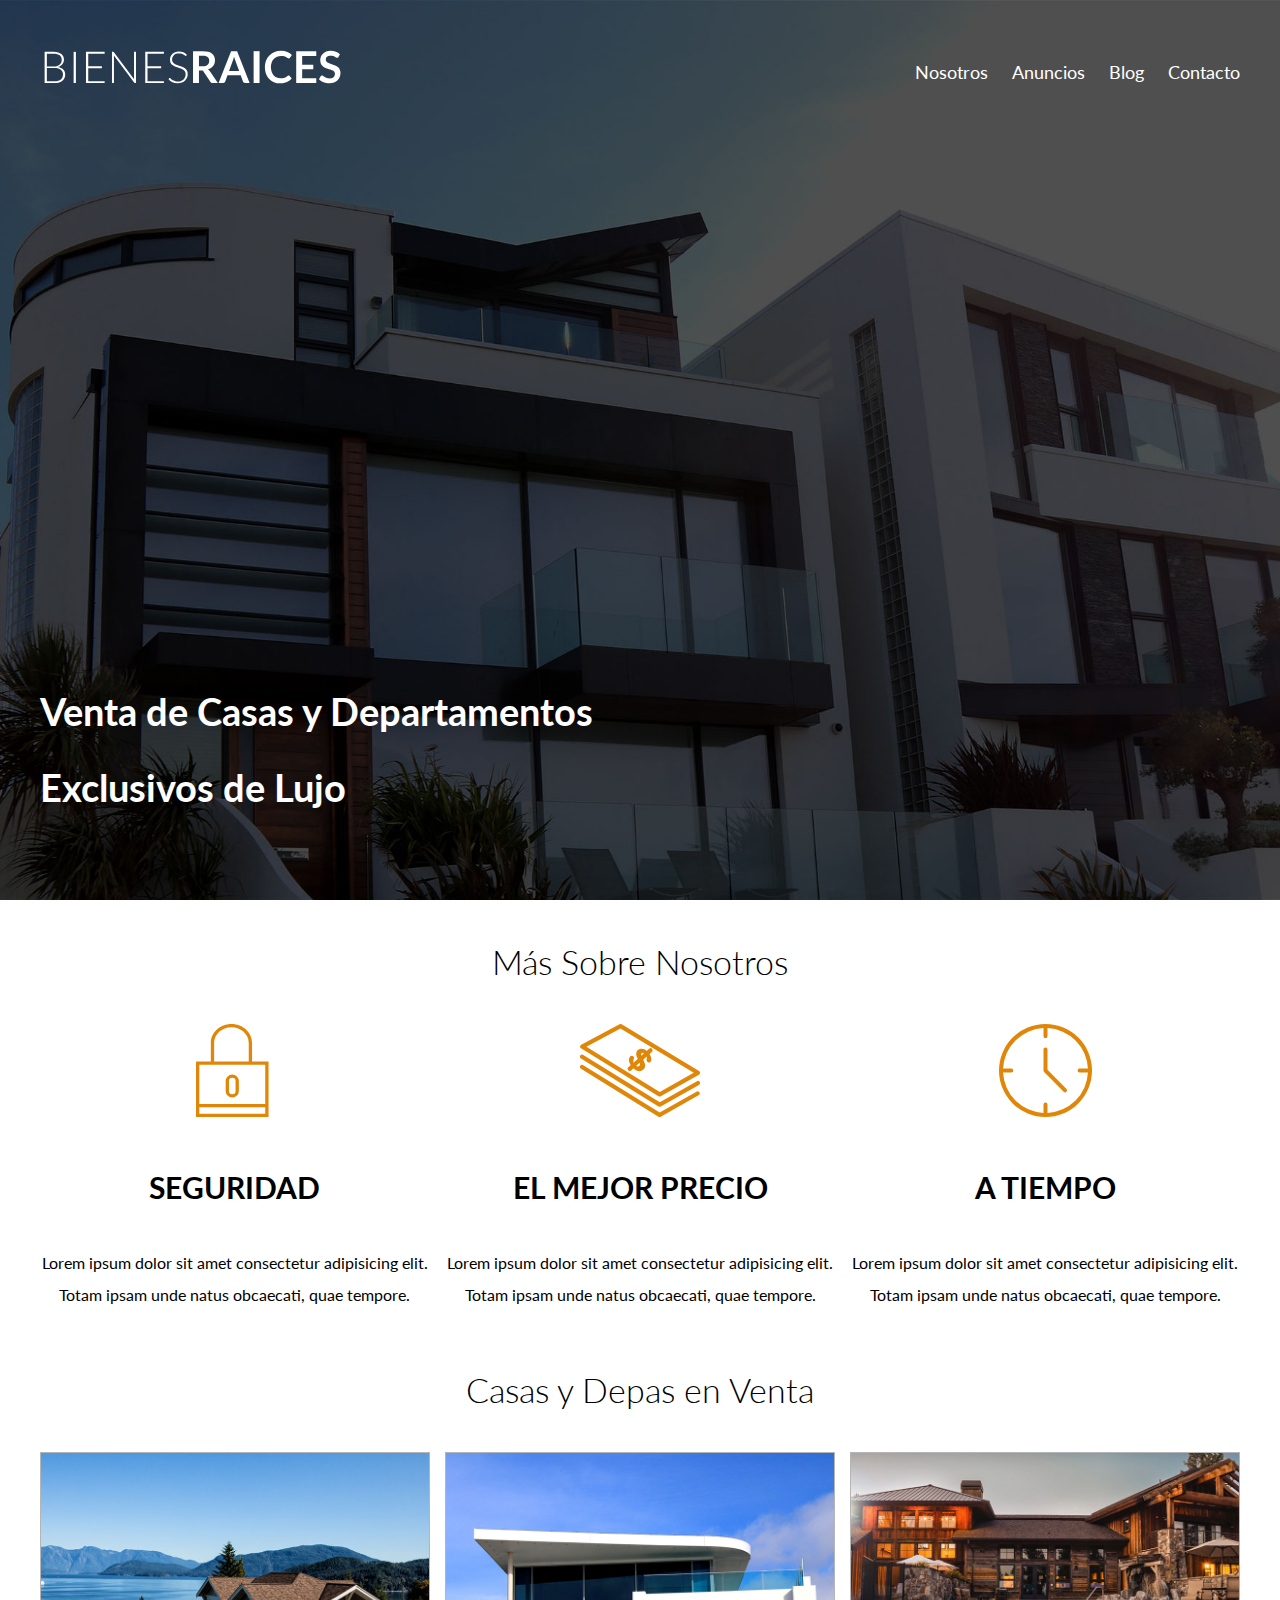
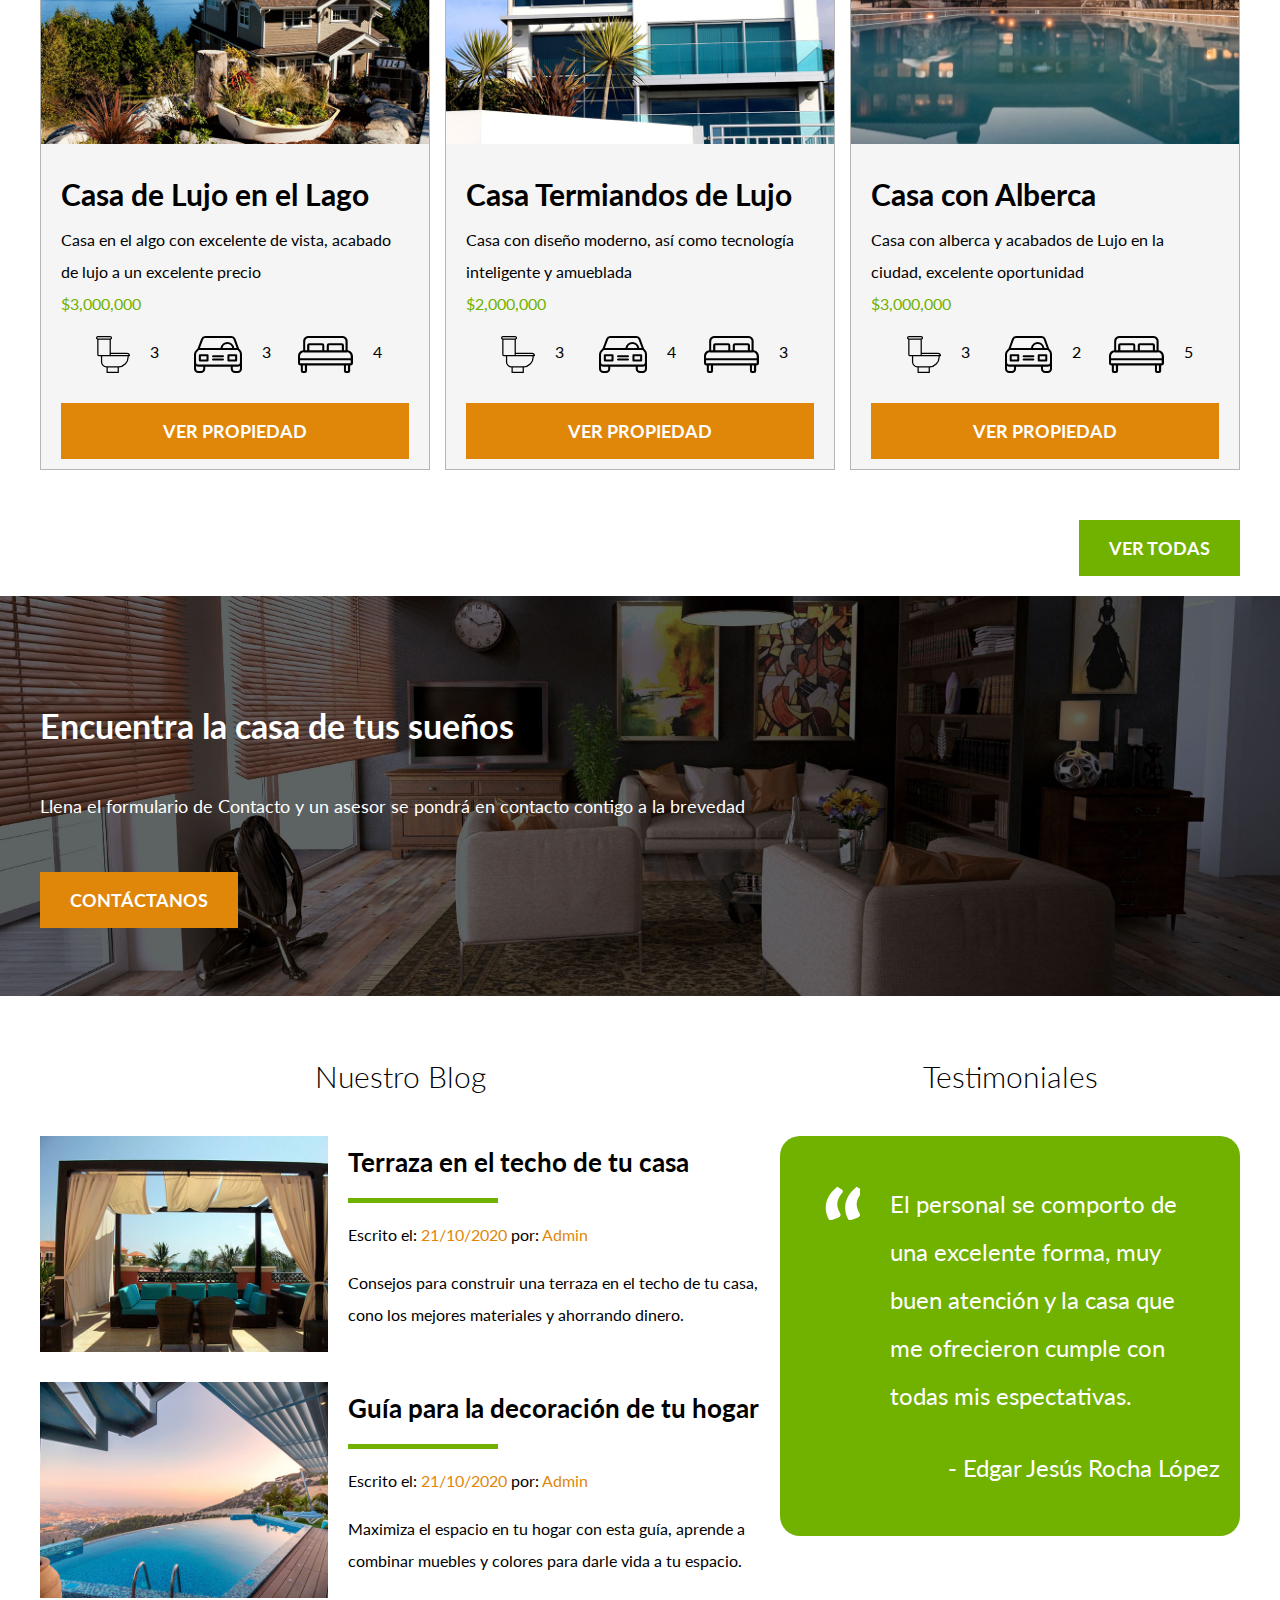
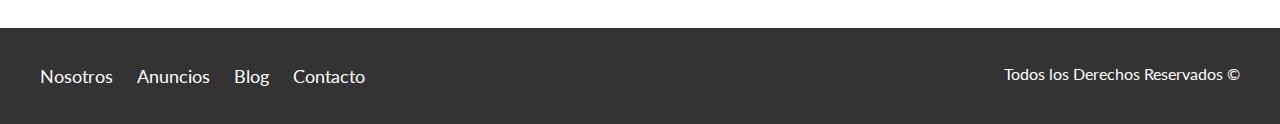
<file: index.html>
<!DOCTYPE html>
<html lang="es">
    <head>
        <meta charset="UTF-8">
        <meta name="viewport" content="width=device-width, user-scalable=no, Initial-scale=1.0, maximum-scale=1.0, minimum-scale=1.0">
        <meta http-equiv="X-UA-Compatible" content="ie-edge">
        <title>Bienes Raices</title> 
        <link href="https://fonts.googleapis.com/css2?family=Lato:wght@300;400;700;900&display=swap" rel="stylesheet">
        <link rel="stylesheet" href="css/normalize.css">
        <link rel="stylesheet" href="css/misestilos.css">
    </head>
    <body>
        <header class="site-header inicio"> <!-- Etiqueta <HEADER> que me sirv para identificar le encabezado -->
            <div class="contenedor contenido-header">
                <div class="barra">
                    <a href="index.html">
                        <img src="img/logo.svg" alt="Logo de Bienes Raices">
                    </a>
            
                    <nav class="navegacion"> <!-- El elemento HTML <nav> representa una sección de una página cuyo propósito es proporcionar enlaces de navegación, 
                        ya sea dentro del documento actual o a otros documentos. -->
                        <a href="nosotros.html">Nosotros</a>
                        <a href="anuncios.html">Anuncios</a>
                        <a href="blog.html">Blog</a>
                        <a href="contacto.html">Contacto</a>
                    </nav>
                </div>

                <h1>Venta de Casas y Departamentos Exclusivos de Lujo</h1>
            </div>
        </header> <!-- Cierre de la etiqueta <HEADER> -->

        <section class="contenedor seccion"> <!-- El elemento de HTML section ( <section> ) representa una sección genérica de 
            un documento. Sirve para determinar qué contenido corresponde a qué parte de un esquema. 
            Piensa en el esquema como en el índice de contenido de un libro; un tema común y subsecciones relacionadas. -->
            <h2 class="fw-300 centrar-texto">Más Sobre Nosotros</h2>

            <div class="iconos-nosotros">
                <div class="icono"> <!-- Sirve para crear secciones o agrupar contenidos. Sus etiquetas son: <div> y </div> (ambas obligatorias). 
                Está definido como: Elemento en bloque. -->
                    <img src="img/icono1.svg" alt="Icono de Seguridad">
                    <h3>Seguridad</h3>
                    <p>Lorem ipsum dolor sit amet consectetur adipisicing elit. Totam ipsam unde natus obcaecati, quae tempore.</p>
                </div>

                <div class="icono"> 
                    <img src="img/icono2.svg" alt="Icono de el Mejor Precio">
                    <h3>El Mejor Precio</h3>
                    <p>Lorem ipsum dolor sit amet consectetur adipisicing elit. Totam ipsam unde natus obcaecati, quae tempore.</p>
                </div>

                <div class="icono"> 
                    <img src="img/icono3.svg" alt="Icono de a Tiempo">
                    <h3>A tiempo</h3>
                    <p>Lorem ipsum dolor sit amet consectetur adipisicing elit. Totam ipsam unde natus obcaecati, quae tempore.</p>
                </div> 
            </div>   
        </section> <!-- Aquí se cierra la sección -->

        <main class="contenedor seccion"> <!-- El elemento HTML <main> representa el contenido principal del <body> de un documento o 
            aplicación. El área principal del contenido consiste en el contenido que está directamente 
            relacionado, o se expande sobre el tema central de un documento o la funcionalidad central 
            de una aplicación. -->
            <h2 class="fw-300 centrar-texto">Casas y Depas en Venta</h2>
            <div class="contenedor-anuncios">
                <div class="anuncio">
                    <img src="img/anuncio1.jpg" alt="Anuncio Uno">
                    <div class="contenido-anuncio">
                        <h3>Casa de Lujo en el Lago</h3>
                        <p>Casa en el algo con excelente de vista, acabado de lujo a un excelente precio</p>
                        <p class="precio">$3,000,000</p>
                        <ul class="iconos-caracteristicas">
                            <li>
                                <img src="img/icono_wc.svg" alt="Icono de WC">
                                <p>3</p>
                            </li>
                            <li>
                                <img src="img/icono_estacionamiento.svg" alt="Icono Estacionamiento">
                                <p>3</p>
                            </li>
                            <li>
                                <img src="img/icono_dormitorio.svg" alt="Icono Habitaciones">
                                <p>4</p>
                            </li>
                        </ul>
                        <a href="anuncio.html" class="boton boton-amarillo d-block">Ver Propiedad</a>
                    </div>
                </div>

                <div class="anuncio">
                    <img src="img/anuncio2.jpg" alt="Anuncio Dos">
                    <div class="contenido-anuncio">
                        <h3>Casa Termiandos de Lujo</h3>
                        <p>Casa con diseño moderno, así como tecnología inteligente y amueblada</p>
                        <p class="precio">$2,000,000</p>
                        <ul class="iconos-caracteristicas">
                            <li>
                                <img src="img/icono_wc.svg" alt="Icono de WC">
                                <p>3</p>
                            </li>
                            <li>
                                <img src="img/icono_estacionamiento.svg" alt="Icono Estacionamiento">
                                <p>4</p>
                            </li>
                            <li>
                                <img src="img/icono_dormitorio.svg" alt="Icono Habitaciones">
                                <p>3</p>
                            </li>
                        </ul>
                        <a href="anuncio.html" class="boton boton-amarillo d-block">Ver Propiedad</a>
                    </div>
                </div>

                <div class="anuncio">
                    <img src="img/anuncio3.jpg" alt="Anuncio Tres">
                    <div class="contenido-anuncio">
                        <h3>Casa con Alberca</h3>
                        <p>Casa con alberca y acabados de Lujo en la ciudad, excelente oportunidad</p>
                        <p class="precio">$3,000,000</p>
                        <ul class="iconos-caracteristicas">
                            <li>
                                <img src="img/icono_wc.svg" alt="Icono de WC">
                                <p>3</p>
                            </li>
                            <li>
                                <img src="img/icono_estacionamiento.svg" alt="Icono Estacionamiento">
                                <p>2</p>
                            </li>
                            <li>
                                <img src="img/icono_dormitorio.svg" alt="Icono Habitaciones">
                                <p>5</p>
                            </li>
                        </ul>
                        <a href="anuncio.html" class="boton boton-amarillo d-block">Ver Propiedad</a>
                    </div>
                </div>
            </div>
            <div class="ver-todas">
                <a href="anuncios.html" class="boton boton-verde">Ver Todas</a>
            </div>        
        </main> <!-- Aquí es donde se cierra el main -->

        <section class="imagen-contacto seccion">
            <div class="contenedor contenido-contacto">
                <h2>Encuentra la casa de tus sueños</h2>
                <p>Llena el formulario de Contacto y un asesor se pondrá en contacto contigo a la brevedad</p>
                
                <a href="contacto.html" class="boton boton-amarillo">Contáctanos</a>
            </div>
        </section>

        <div class="seccion-inferior contenedor">
            <section class="blog">
            
                <h3 class="centrar-texto fw-300">Nuestro Blog</h3>

                <article class="entrada-blog"> <!-- El Elemento article de HTML (<article>) representa una composición auto-contenida en 
                    un documento, página, una aplicación o en el sitio, que se destina a distribuir de forma 
                    independiente o reutilizable, por ejemplo, en la indicación. -->
                    <div class="imagen">
                        <img src="img/blog1.jpg" alt="Blog 1">
                    </div>

                    <div class="texto-entrada">
                        <a href="entrada.html">
                            <h4>Terraza en el techo de tu casa</h4>
                        </a>
                        <p>Escrito el: <span>21/10/2020</span> por: <span>Admin</span></p>
                        <p>Consejos para construir una terraza en el techo de tu casa, cono los mejores materiales y ahorrando dinero.</p>
                    </div>
                </article>

                <article class="entrada-blog">
                    <div class="imagen">
                        <img src="img/blog2.jpg" alt="Blog 2">
                    </div>
                    <div class="texto-entrada">
                        <a href="entrada.html">
                            <h4>Guía para la decoración de tu hogar</h4>
                        </a>
                        <p>Escrito el: <span>21/10/2020</span> por: <span>Admin</span></p>
                        <p>Maximiza el espacio en tu hogar con esta guía, aprende a combinar muebles y colores para darle vida a tu espacio.</p>
                    </div>
                </article>
            </section>
        

            <section class="testimoniales">
                <h3 class="centrar-texto fw-300">Testimoniales</h3>
                <div class="testimonial">
                    <blockquote>
                        El personal se comporto de una excelente forma, muy buen atención y la casa que me ofrecieron cumple con todas mis espectativas.
                    </blockquote>
                    <p>- Edgar Jesús Rocha López</p>
                </div>
            </section>
        </div>

        <footer class="site-footer section"> <!-- El Elemento HTML Footer (<footer>) representa un pie de página para el contenido 
            de sección más cercano o el elemento raíz de sección. -->
            <div class="contenedor contenedor-footer">
                <nav class="navegacion">
                    <a href="nosotros.html">Nosotros</a>
                    <a href="anuncios.html">Anuncios</a>
                    <a href="blog.html">Blog</a>
                    <a href="contacto.html">Contacto</a>
                </nav>
                <p class="copyright">Todos los Derechos Reservados &copy;</p>
            </div>
        </footer> <!-- Aquí es donde se cierra el footer -->
    </body>
</html>
</file>
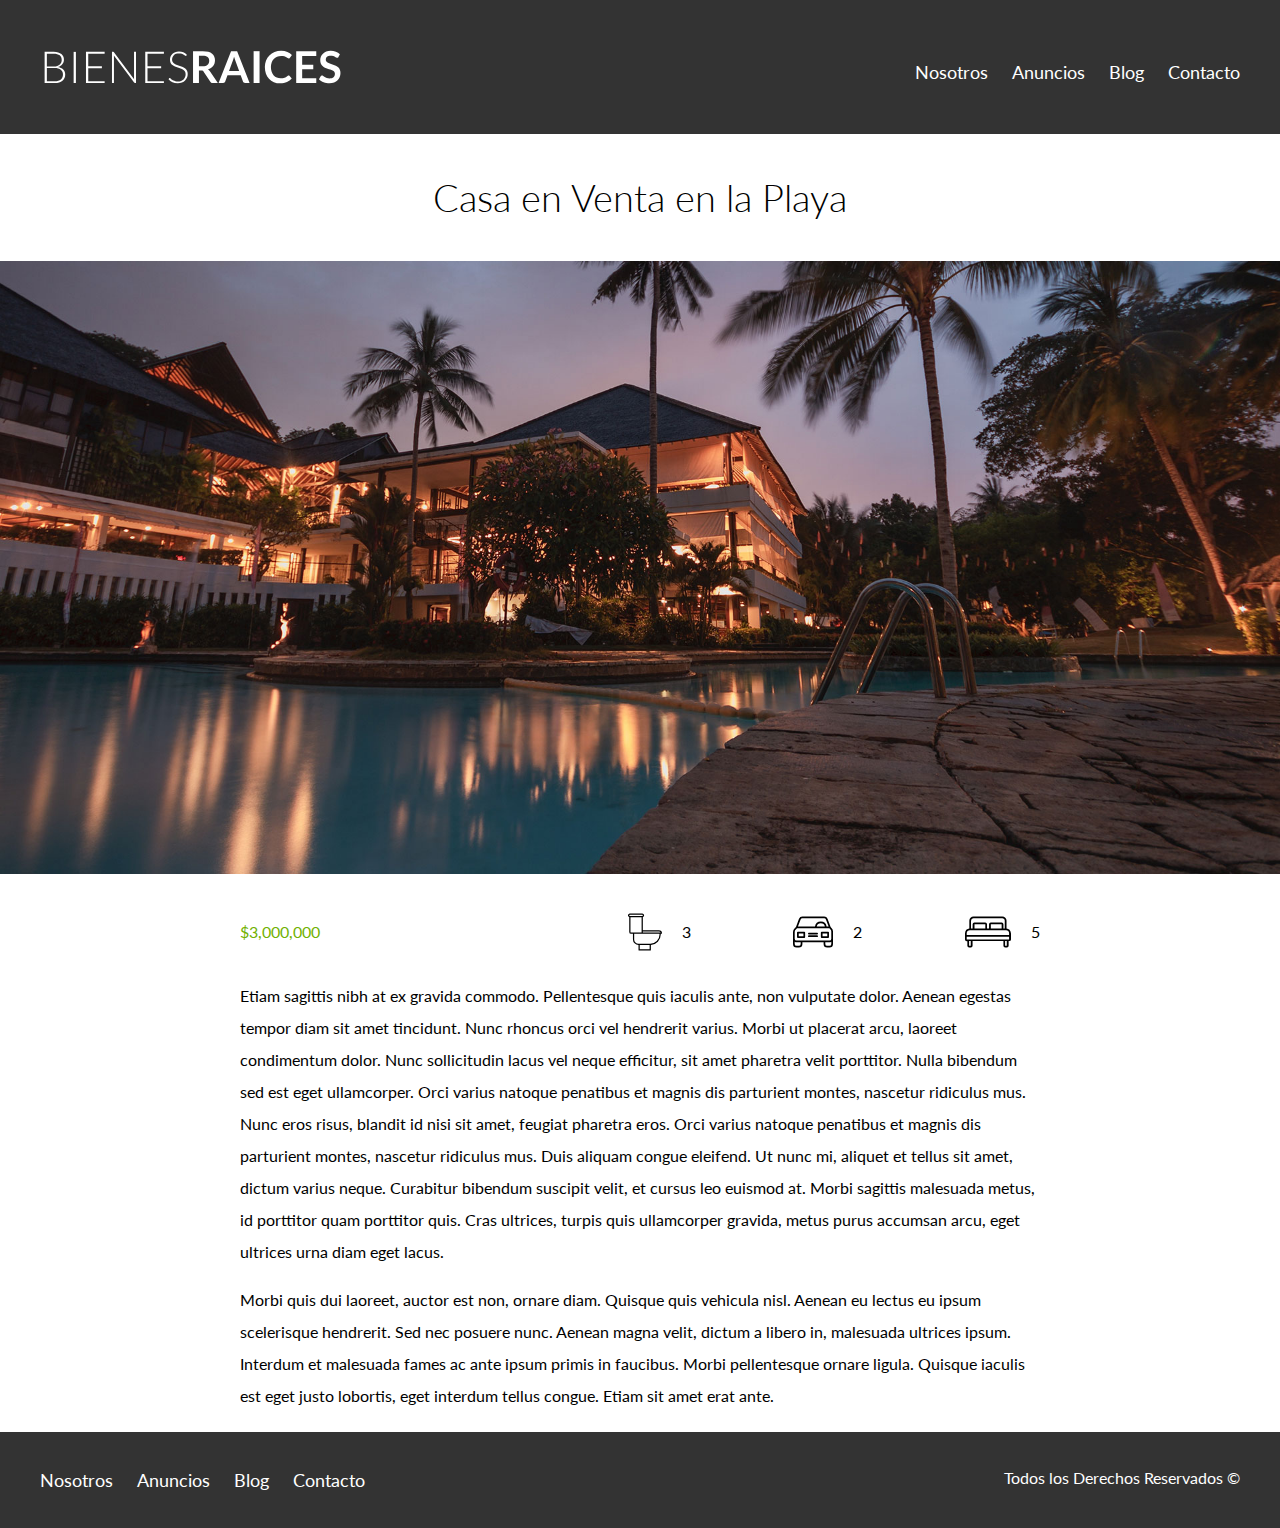
<file: anuncio.html>
<!DOCTYPE html>
<html lang="es">
    <head>
        <meta charset="UTF-8">
        <meta name="viewport" content="width=device-width, user-scalable=no, Initial-scale=1.0, maximum-scale=1.0, minimum-scale=1.0">
        <meta http-equiv="X-UA-Compatible" content="ie-edge">
        <title>Bienes Raices</title> 
        <link href="https://fonts.googleapis.com/css2?family=Lato:wght@300;400;700;900&display=swap" rel="stylesheet">
        <link rel="stylesheet" href="css/normalize.css">
        <link rel="stylesheet" href="css/misestilos.css">
    </head>
    <body>
        <header class="site-header"> <!-- Etiqueta <HEADER> que me sirv para identificar le encabezado -->
            <div class="contenedor contenido-header">
                <div class="barra">
                    <a href="index.html">
                        <img src="img/logo.svg" alt="Logo de Bienes Raices">
                    </a>
            
                    <nav class="navegacion"> <!-- El elemento HTML <nav> representa una sección de una página cuyo propósito es proporcionar enlaces de navegación, 
                        ya sea dentro del documento actual o a otros documentos. -->
                        <a href="nosotros.html">Nosotros</a>
                        <a href="anuncios.html">Anuncios</a>
                        <a href="blog.html">Blog</a>
                        <a href="contacto.html">Contacto</a>
                    </nav>
                </div>
            </div>
        </header>

        <main>
            <h1 class="fw-300 centrar-texto">Casa en Venta en la Playa</h1>
            <img src="img/destacada.jpg" alt="Imagen Alberca">
            <div class="centrar-contenido">
                <div>
                    <ul class="iconos-anuncio">
                        <p class="precio">$3,000,000</p>
                        <li></li>
                        <li></li>       
                        <li>
                            <img src="img/icono_wc.svg" alt="Icono de WC">
                            <p>3</p>
                        </li>
                        <li>
                            <img src="img/icono_estacionamiento.svg" alt="Icono Estacionamiento">
                            <p>2</p>
                        </li>
                        <li>
                            <img src="img/icono_dormitorio.svg" alt="Icono Habitaciones">
                            <p>5</p>
                        </li>
                    </ul>
                </div>
                <p>Etiam sagittis nibh at ex gravida commodo. Pellentesque quis iaculis ante, non vulputate dolor. Aenean egestas tempor diam sit amet tincidunt. Nunc rhoncus orci vel hendrerit varius. Morbi ut placerat arcu, laoreet condimentum dolor. Nunc sollicitudin lacus vel neque efficitur, sit amet pharetra velit porttitor. Nulla bibendum sed est eget ullamcorper. Orci varius natoque penatibus et magnis dis parturient montes, nascetur ridiculus mus. Nunc eros risus, blandit id nisi sit amet, feugiat pharetra eros. Orci varius natoque penatibus et magnis dis parturient montes, nascetur ridiculus mus. Duis aliquam congue eleifend. Ut nunc mi, aliquet et tellus sit amet, dictum varius neque. Curabitur bibendum suscipit velit, et cursus leo euismod at. Morbi sagittis malesuada metus, id porttitor quam porttitor quis. Cras ultrices, turpis quis ullamcorper gravida, metus purus accumsan arcu, eget ultrices urna diam eget lacus.</p>
                <p>Morbi quis dui laoreet, auctor est non, ornare diam. Quisque quis vehicula nisl. Aenean eu lectus eu ipsum scelerisque hendrerit. Sed nec posuere nunc. Aenean magna velit, dictum a libero in, malesuada ultrices ipsum. Interdum et malesuada fames ac ante ipsum primis in faucibus. Morbi pellentesque ornare ligula. Quisque iaculis est eget justo lobortis, eget interdum tellus congue. Etiam sit amet erat ante.</p>
            </div>
                    </main>

        <footer class="site-footer section">
            <div class="contenedor contenedor-footer">
                <nav class="navegacion">
                    <a href="nosotros.html">Nosotros</a>
                    <a href="anuncios.html">Anuncios</a>
                    <a href="blog.html">Blog</a>
                    <a href="contacto.html">Contacto</a>
                </nav>
                <p class="copyright">Todos los Derechos Reservados &copy;</p>
            </div>
        </footer> <!-- Aquí es donde se cierra el footer -->
    </body>
</html>
</file>
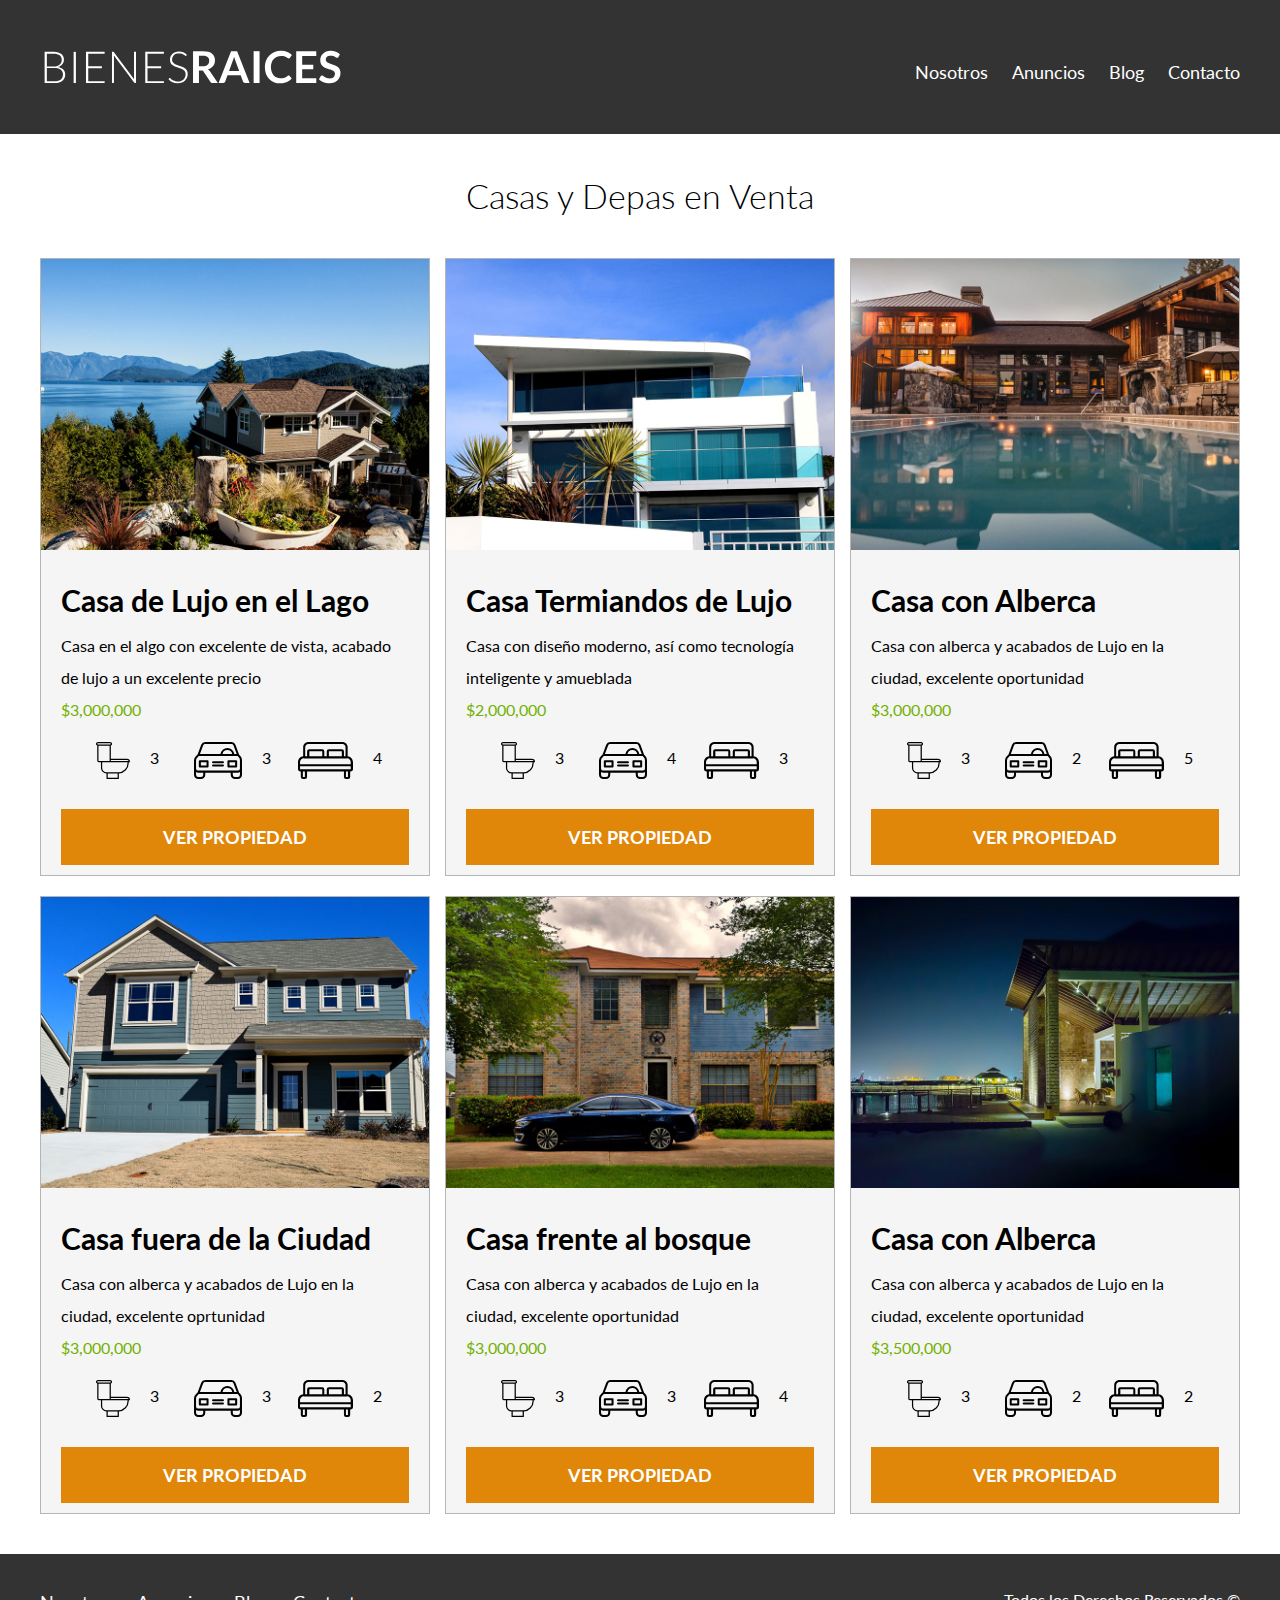
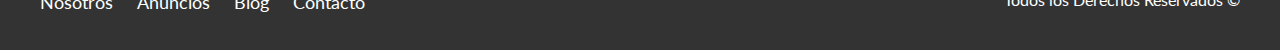
<file: anuncios.html>
<!DOCTYPE html>
<html lang="es">
    <head>
        <meta charset="UTF-8">
        <meta name="viewport" content="width=device-width, user-scalable=no, Initial-scale=1.0, maximum-scale=1.0, minimum-scale=1.0">
        <meta http-equiv="X-UA-Compatible" content="ie-edge">
        <title>Bienes Raices</title> 
        <link href="https://fonts.googleapis.com/css2?family=Lato:wght@300;400;700;900&display=swap" rel="stylesheet">
        <link rel="stylesheet" href="css/normalize.css">
        <link rel="stylesheet" href="css/misestilos.css">
    </head>
    <body>
        <header class="site-header"> <!-- Etiqueta <HEADER> que me sirv para identificar le encabezado -->
            <div class="contenedor contenido-header">
                <div class="barra">
                    <a href="index.html">
                        <img src="img/logo.svg" alt="Logo de Bienes Raices">
                    </a>
            
                    <nav class="navegacion"> <!-- El elemento HTML <nav> representa una sección de una página cuyo propósito es proporcionar enlaces de navegación, 
                        ya sea dentro del documento actual o a otros documentos. -->
                        <a href="nosotros.html">Nosotros</a>
                        <a href="anuncios.html">Anuncios</a>
                        <a href="blog.html">Blog</a>
                        <a href="contacto.html">Contacto</a>
                    </nav>
                </div>
            </div>
        </header>

        <main class="contenedor seccion"> <!-- El elemento HTML <main> representa el contenido principal del <body> de un documento o 
            aplicación. El área principal del contenido consiste en el contenido que está directamente 
            relacionado, o se expande sobre el tema central de un documento o la funcionalidad central 
            de una aplicación. -->
            <h2 class="fw-300 centrar-texto">Casas y Depas en Venta</h2>
            <div class="contenedor-anuncios">
                <div class="anuncio">
                    <img src="img/anuncio1.jpg" alt="Anuncio Uno">
                    <div class="contenido-anuncio">
                        <h3>Casa de Lujo en el Lago</h3>
                        <p>Casa en el algo con excelente de vista, acabado de lujo a un excelente precio</p>
                        <p class="precio">$3,000,000</p>
                        <ul class="iconos-caracteristicas">
                            <li>
                                <img src="img/icono_wc.svg" alt="Icono de WC">
                                <p>3</p>
                            </li>
                            <li>
                                <img src="img/icono_estacionamiento.svg" alt="Icono Estacionamiento">
                                <p>3</p>
                            </li>
                            <li>
                                <img src="img/icono_dormitorio.svg" alt="Icono Habitaciones">
                                <p>4</p>
                            </li>
                        </ul>
                        <a href="anuncio.html" class="boton boton-amarillo d-block">Ver Propiedad</a>
                    </div>
                </div>

                <div class="anuncio">
                    <img src="img/anuncio2.jpg" alt="Anuncio Dos">
                    <div class="contenido-anuncio">
                        <h3>Casa Termiandos de Lujo</h3>
                        <p>Casa con diseño moderno, así como tecnología inteligente y amueblada</p>
                        <p class="precio">$2,000,000</p>
                        <ul class="iconos-caracteristicas">
                            <li>
                                <img src="img/icono_wc.svg" alt="Icono de WC">
                                <p>3</p>
                            </li>
                            <li>
                                <img src="img/icono_estacionamiento.svg" alt="Icono Estacionamiento">
                                <p>4</p>
                            </li>
                            <li>
                                <img src="img/icono_dormitorio.svg" alt="Icono Habitaciones">
                                <p>3</p>
                            </li>
                        </ul>
                        <a href="anuncio.html" class="boton boton-amarillo d-block">Ver Propiedad</a>
                    </div>
                </div>

                <div class="anuncio">
                    <img src="img/anuncio3.jpg" alt="Anuncio Tres">
                    <div class="contenido-anuncio">
                        <h3>Casa con Alberca</h3>
                        <p>Casa con alberca y acabados de Lujo en la ciudad, excelente oportunidad</p>
                        <p class="precio">$3,000,000</p>
                        <ul class="iconos-caracteristicas">
                            <li>
                                <img src="img/icono_wc.svg" alt="Icono de WC">
                                <p>3</p>
                            </li>
                            <li>
                                <img src="img/icono_estacionamiento.svg" alt="Icono Estacionamiento">
                                <p>2</p>
                            </li>
                            <li>
                                <img src="img/icono_dormitorio.svg" alt="Icono Habitaciones">
                                <p>5</p>
                            </li>
                        </ul>
                        <a href="anuncio.html" class="boton boton-amarillo d-block">Ver Propiedad</a>
                    </div>
                </div>

                <div class="anuncio">
                    <img src="img/anuncio4.jpg" alt="Anuncio Cuatro">
                    <div class="contenido-anuncio">
                        <h3>Casa fuera de la Ciudad</h3>
                        <p>Casa con alberca y acabados de Lujo en la ciudad, excelente oprtunidad</p>
                        <p class="precio">$3,000,000</p>
                        <ul class="iconos-caracteristicas">
                            <li>
                                <img src="img/icono_wc.svg" alt="Icono de WC">
                                <p>3</p>
                            </li>
                            <li>
                                <img src="img/icono_estacionamiento.svg" alt="Icono Estacionamiento">
                                <p>3</p>
                            </li>
                            <li>
                                <img src="img/icono_dormitorio.svg" alt="Icono Habitaciones">
                                <p>2</p>
                            </li>
                        </ul>
                        <a href="anuncio.html" class="boton boton-amarillo d-block">Ver Propiedad</a>
                    </div>
                </div>
    
                <div class="anuncio">
                    <img src="img/anuncio5.jpg" alt="Anuncio Cinco">
                    <div class="contenido-anuncio">
                        <h3>Casa frente al bosque</h3>
                        <p>Casa con alberca y acabados de Lujo en la ciudad, excelente oportunidad</p>
                        <p class="precio">$3,000,000</p>
                        <ul class="iconos-caracteristicas">
                            <li>
                                <img src="img/icono_wc.svg" alt="Icono de WC">
                                <p>3</p>
                            </li>
                            <li>
                                <img src="img/icono_estacionamiento.svg" alt="Icono Estacionamiento">
                                <p>3</p>
                            </li>
                            <li>
                                <img src="img/icono_dormitorio.svg" alt="Icono Habitaciones">
                                <p>4</p>
                            </li>
                        </ul>
                        <a href="anuncio.html" class="boton boton-amarillo d-block">Ver Propiedad</a>
                    </div>
                </div>
    
                <div class="anuncio">
                    <img src="img/anuncio6.jpg" alt="Anuncio Seis">
                    <div class="contenido-anuncio">
                        <h3>Casa con Alberca</h3>
                        <p>Casa con alberca y acabados de Lujo en la ciudad, excelente oportunidad</p>
                        <p class="precio">$3,500,000</p>
                        <ul class="iconos-caracteristicas">
                            <li>
                                <img src="img/icono_wc.svg" alt="Icono de WC">
                                <p>3</p>
                            </li>
                            <li>
                                <img src="img/icono_estacionamiento.svg" alt="Icono Estacionamiento">
                                <p>2</p>
                            </li>
                            <li>
                                <img src="img/icono_dormitorio.svg" alt="Icono Habitaciones">
                                <p>2</p>
                            </li>
                        </ul>
                        <a href="anuncio.html" class="boton boton-amarillo d-block">Ver Propiedad</a>
                    </div>
                </div>
            </div>
        </main>

        <footer class="site-footer section">
            <div class="contenedor contenedor-footer">
                <nav class="navegacion">
                    <a href="nosotros.html">Nosotros</a>
                    <a href="anuncios.html">Anuncios</a>
                    <a href="blog.html">Blog</a>
                    <a href="contacto.html">Contacto</a>
                </nav>
                <p class="copyright">Todos los Derechos Reservados &copy;</p>
            </div>
        </footer> <!-- Aquí es donde se cierra el footer -->
    </body>
</html>
</file>
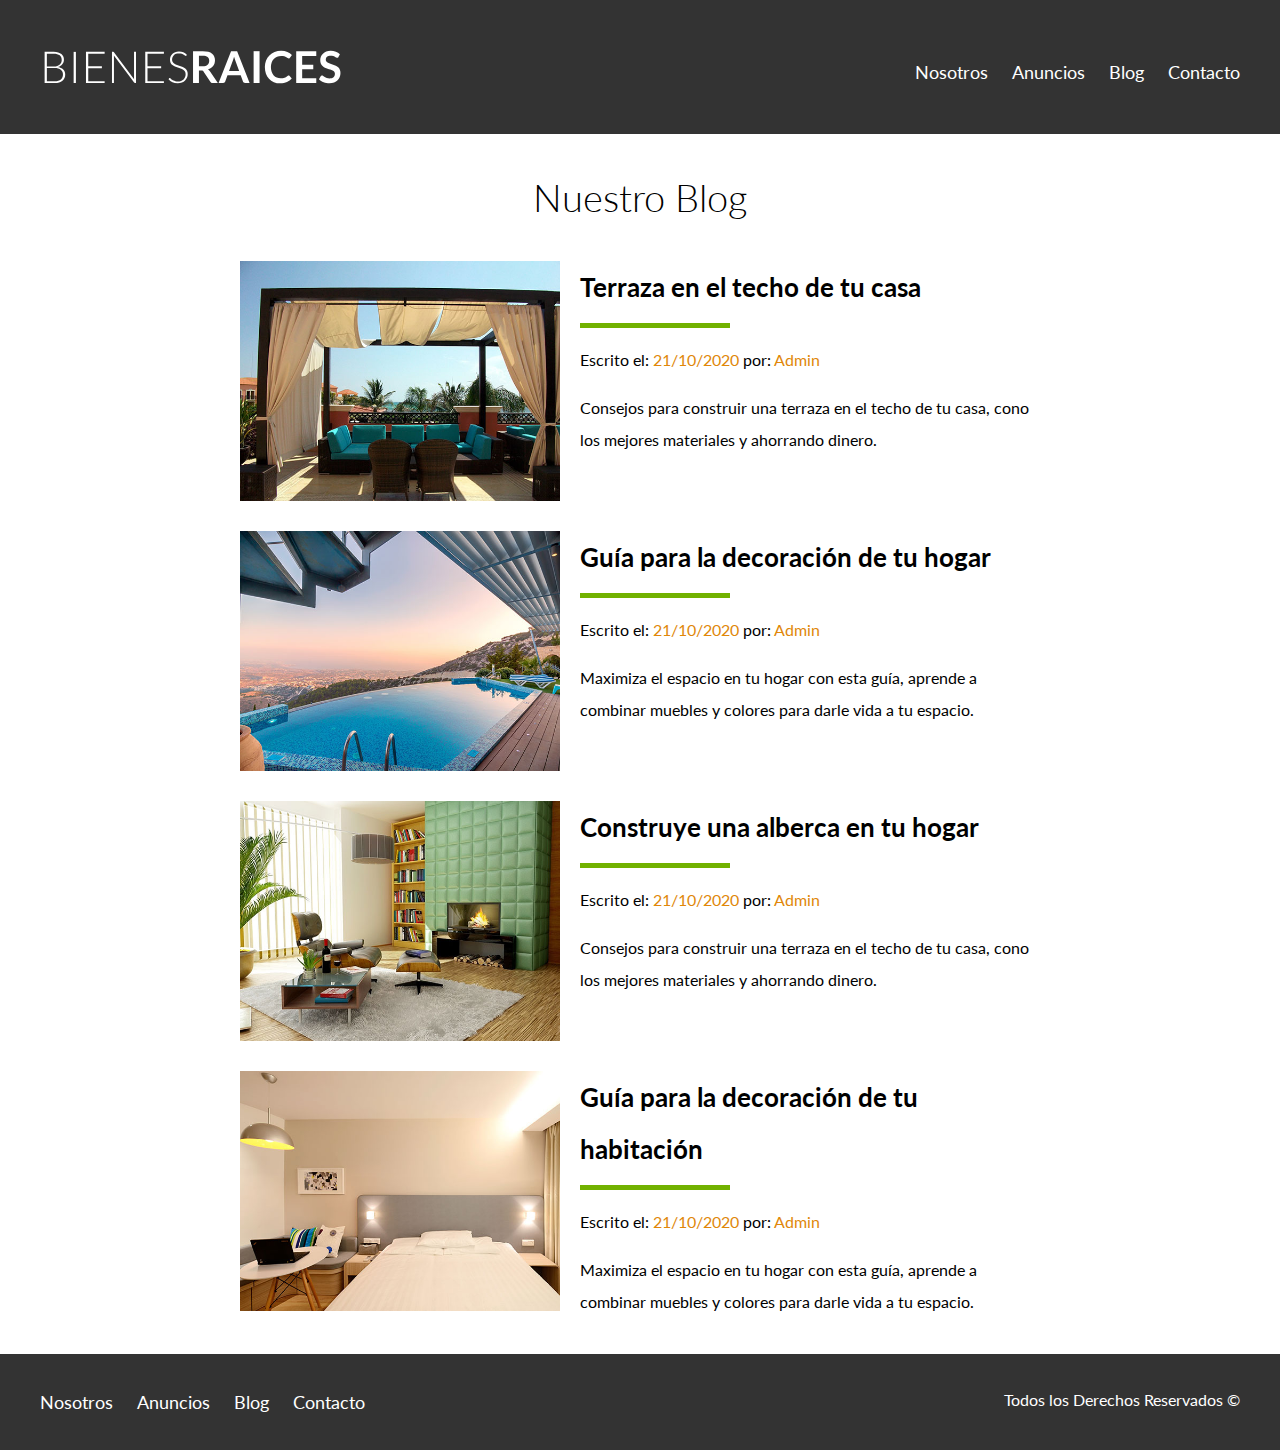
<file: blog.html>
<!DOCTYPE html>
<html lang="es">
    <head>
        <meta charset="UTF-8">
        <meta name="viewport" content="width=device-width, user-scalable=no, Initial-scale=1.0, maximum-scale=1.0, minimum-scale=1.0">
        <meta http-equiv="X-UA-Compatible" content="ie-edge">
        <title>Bienes Raices</title> 
        <link href="https://fonts.googleapis.com/css2?family=Lato:wght@300;400;700;900&display=swap" rel="stylesheet">
        <link rel="stylesheet" href="css/normalize.css">
        <link rel="stylesheet" href="css/misestilos.css">
    </head>
    <body>
        <header class="site-header"> 
            <div class="contenedor contenido-header">
                <div class="barra">
                    <a href="index.html">
                        <img src="img/logo.svg" alt="Logo de Bienes Raices">
                    </a>
            
                    <nav class="navegacion">
                        <a href="nosotros.html">Nosotros</a>
                        <a href="anuncios.html">Anuncios</a>
                        <a href="blog.html">Blog</a>
                        <a href="contacto.html">Contacto</a>
                    </nav>
                </div>
            </div>
        </header>

       <main class="contenedor seccion contenido-centrado">
           <h1 class="fw-300 centrar-texto">Nuestro Blog</h1>
           <div class="centrar-contenido">
                <article class="entrada-blog"> 
                    <div class="imagen">
                        <img src="img/blog1.jpg" alt="Blog 1">
                    </div>

                    <div class="texto-entrada">
                        <a href="entrada.html">
                            <h4>Terraza en el techo de tu casa</h4>
                        </a>
                        <p>Escrito el: <span>21/10/2020</span> por: <span>Admin</span></p>
                        <p>Consejos para construir una terraza en el techo de tu casa, cono los mejores materiales y ahorrando dinero.</p>
                    </div>
                </article>

                <article class="entrada-blog">
                    <div class="imagen">
                        <img src="img/blog2.jpg" alt="Blog 2">
                    </div>
                    <div class="texto-entrada">
                        <a href="entrada.html">
                            <h4>Guía para la decoración de tu hogar</h4>
                        </a>
                        <p>Escrito el: <span>21/10/2020</span> por: <span>Admin</span></p>
                        <p>Maximiza el espacio en tu hogar con esta guía, aprende a combinar muebles y colores para darle vida a tu espacio.</p>
                    </div>
                </article>

                <article class="entrada-blog">
                    <div class="imagen">
                        <img src="img/blog3.jpg" alt="Blog 3">
                    </div>

                    <div class="texto-entrada">
                        <a href="entrada.html">
                            <h4>Construye una alberca en tu hogar</h4>
                        </a>
                        <p>Escrito el: <span>21/10/2020</span> por: <span>Admin</span></p>
                        <p>Consejos para construir una terraza en el techo de tu casa, cono los mejores materiales y ahorrando dinero.</p>
                    </div>
                </article>

                <article class="entrada-blog">
                    <div class="imagen">
                        <img src="img/blog4.jpg" alt="Blog 4">
                    </div>
                    <div class="texto-entrada">
                        <a href="entrada.html">
                            <h4>Guía para la decoración de tu habitación</h4>
                        </a>
                        <p>Escrito el: <span>21/10/2020</span> por: <span>Admin</span></p>
                        <p>Maximiza el espacio en tu hogar con esta guía, aprende a combinar muebles y colores para darle vida a tu espacio.</p>
                    </div>
                </article>
            </div>
       </main>

        <footer class="site-footer section">
            <div class="contenedor contenedor-footer">
                <nav class="navegacion">
                    <a href="nosotros.html">Nosotros</a>
                    <a href="anuncios.html">Anuncios</a>
                    <a href="blog.html">Blog</a>
                    <a href="contacto.html">Contacto</a>
                </nav>
                <p class="copyright">Todos los Derechos Reservados &copy;</p>
            </div>
        </footer>
    </body>
</html>
</file>
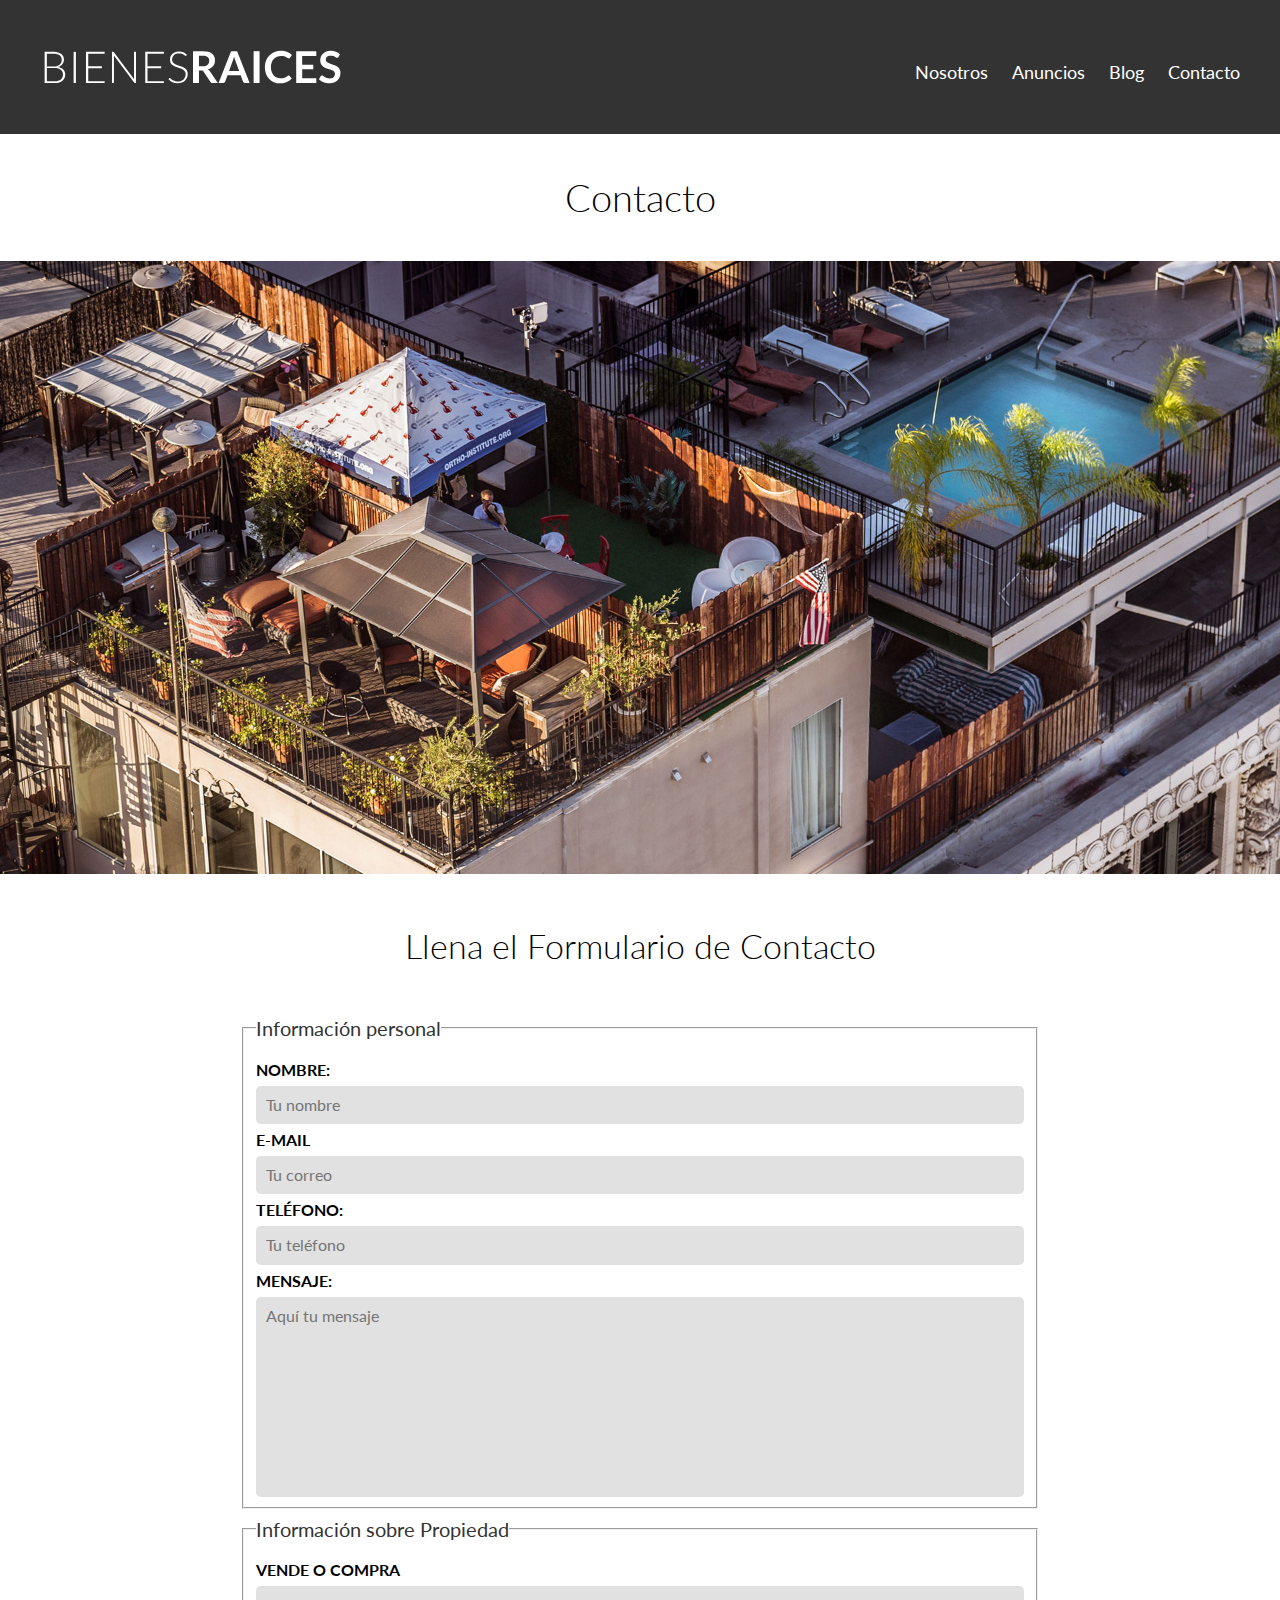
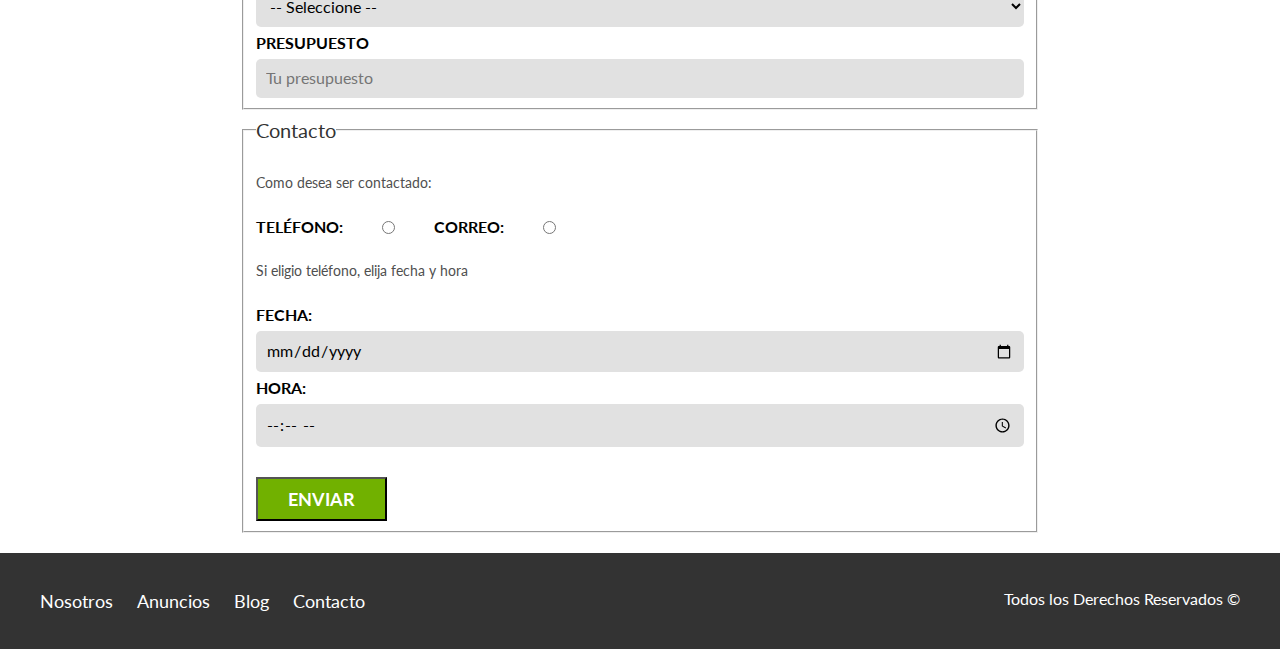
<file: contacto.html>
<!DOCTYPE html>
<html lang="es">
    <head>
        <meta charset="UTF-8">
        <meta name="viewport" content="width=device-width, user-scalable=no, Initial-scale=1.0, maximum-scale=1.0, minimum-scale=1.0">
        <meta http-equiv="X-UA-Compatible" content="ie-edge">
        <title>Bienes Raices</title> 
        <link href="https://fonts.googleapis.com/css2?family=Lato:wght@300;400;700;900&display=swap" rel="stylesheet">
        <link rel="stylesheet" href="css/normalize.css">
        <link rel="stylesheet" href="css/misestilos.css">
    </head>
    <body>
        <header class="site-header"> <!-- Etiqueta <HEADER> que me sirv para identificar le encabezado -->
            <div class="contenedor contenido-header">
                <div class="barra">
                    <a href="index.html">
                        <img src="img/logo.svg" alt="Logo de Bienes Raices">
                    </a>
            
                    <nav class="navegacion"> <!-- El elemento HTML <nav> representa una sección de una página cuyo propósito es proporcionar enlaces de navegación, 
                        ya sea dentro del documento actual o a otros documentos. -->
                        <a href="nosotros.html">Nosotros</a>
                        <a href="anuncios.html">Anuncios</a>
                        <a href="blog.html">Blog</a>
                        <a href="contacto.html">Contacto</a>
                    </nav>
                </div>
            </div>
        </header>

        <h1 class="fw-300 centrar-texto">Contacto</h1>
        <img src="img/destacada3.jpg" alt="Imagen destacada">

        <main class="contenedor seccion centrar-contenido contacto"> 
            <h2 class="fw-300 centrar-texto">Llena el Formulario de Contacto</h2>

            <form action="">
                <fieldset>
                    <legend>Información personal</legend>
                    <label for="nombre">Nombre:</label>
                    <input type="text" id="nombre" placeholder="Tu nombre">
                    
                    <label for="correo">E-Mail</label>
                    <input type="email" id="correo" placeholder="Tu correo">

                    <label for="telefono">Teléfono:</label>
                    <input type="tel" id="telefono" placeholder="Tu teléfono">
                    
                    <label for="mensaje">Mensaje:</label>
                    <textarea id="mensajes" cols="40" rows="7" placeholder="Aquí tu mensaje"></textarea>
                </fieldset>

                <fieldset>
                    <legend>Información sobre Propiedad</legend>

                    <label for="opciones">Vende o Compra</label>
                    <select id="opciones">
                        <option value="" disabled selected>-- Seleccione --</option>
                        <option value="Compra">Compra</option>
                        <option value="Vende">Vende</option>
                    </select>

                    <label for="presupuesto">Presupuesto</label>
                    <input type="number" id="presupuesto" placeholder="Tu presupuesto" min="0">
                </fieldset>

                <fieldset>
                    <legend>Contacto</legend>
                    
                    <p>Como desea ser contactado:</p>
                    <div class="forma-contacto">
                        <label for="telefono">Teléfono:</label>
                        <input type="radio" id="telefono" name="contacto" value="Telefono">

                        <label for="correo">Correo:</label>
                        <input type="radio" id="correo" name="contacto" value="Correo">
                    </div>
                    <p>Si eligio teléfono, elija fecha y hora</p>

                    <label for="fecha">Fecha:</label>
                    <input type="date" id="fecha" min="2016-01-01" max="2022-12-31">

                    <label for="hora">Hora:</label>
                    <input type="time" id="hora" min="8:00" max="20:00">

                    <input type="submit" value="Enviar" class="boton boton-verde">
                </fieldset>
            </form>
        </main>

        <footer class="site-footer section">
            <div class="contenedor contenedor-footer">
                <nav class="navegacion">
                    <a href="nosotros.html">Nosotros</a>
                    <a href="anuncios.html">Anuncios</a>
                    <a href="blog.html">Blog</a>
                    <a href="contacto.html">Contacto</a>
                </nav>
                <p class="copyright">Todos los Derechos Reservados &copy;</p>
            </div>
        </footer> <!-- Aquí es donde se cierra el footer -->
    </body>
</html>
</file>
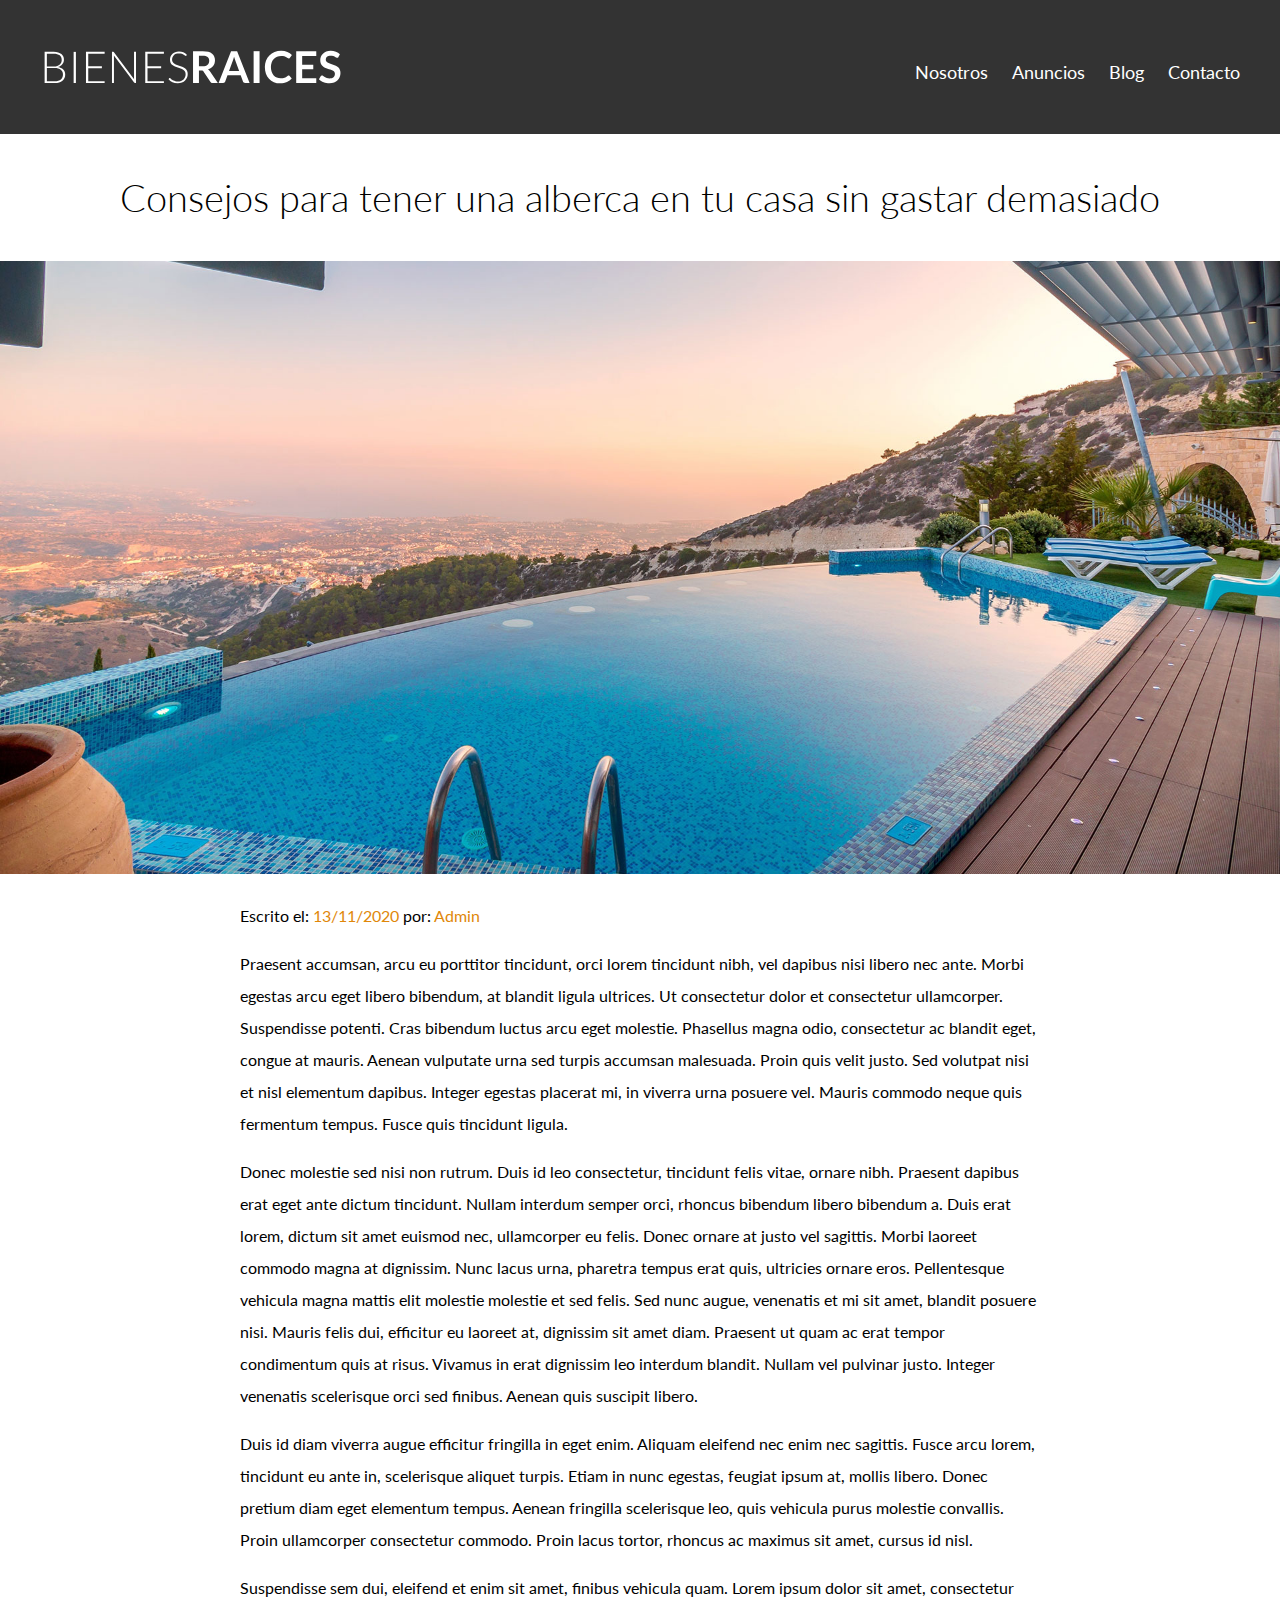
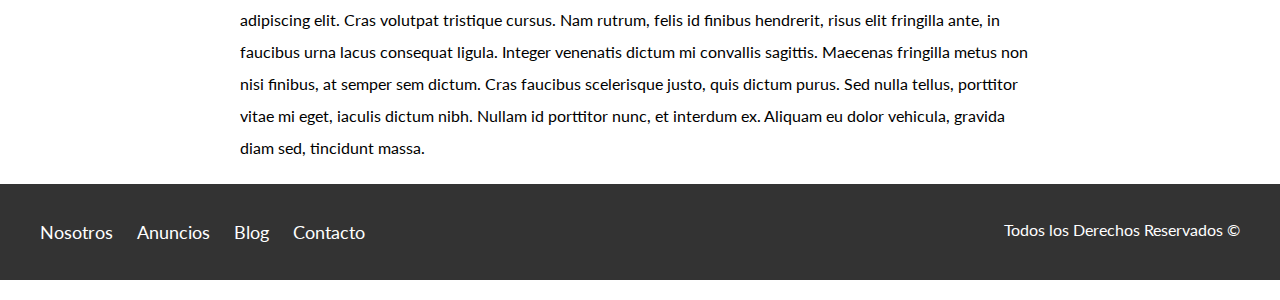
<file: entrada.html>
<!DOCTYPE html>
<html lang="es">
    <head>
        <meta charset="UTF-8">
        <meta name="viewport" content="width=device-width, user-scalable=no, Initial-scale=1.0, maximum-scale=1.0, minimum-scale=1.0">
        <meta http-equiv="X-UA-Compatible" content="ie-edge">
        <title>Bienes Raices</title> 
        <link href="https://fonts.googleapis.com/css2?family=Lato:wght@300;400;700;900&display=swap" rel="stylesheet">
        <link rel="stylesheet" href="css/normalize.css">
        <link rel="stylesheet" href="css/misestilos.css">
    </head>
    <body>
        <header class="site-header"> <!-- Etiqueta <HEADER> que me sirv para identificar le encabezado -->
            <div class="contenedor contenido-header">
                <div class="barra">
                    <a href="index.html">
                        <img src="img/logo.svg" alt="Logo de Bienes Raices">
                    </a>
            
                    <nav class="navegacion"> <!-- El elemento HTML <nav> representa una sección de una página cuyo propósito es proporcionar enlaces de navegación, 
                        ya sea dentro del documento actual o a otros documentos. -->
                        <a href="nosotros.html">Nosotros</a>
                        <a href="anuncios.html">Anuncios</a>
                        <a href="blog.html">Blog</a>
                        <a href="contacto.html">Contacto</a>
                    </nav>
                </div>
            </div>
        </header>

        <h1 class="fw-300 centrar-texto">Consejos para tener una alberca en tu casa sin gastar demasiado</h1>

        <img src="img/destacada2.jpg" alt="Imagen alberca">

        <main class="seccion centrar-contenido texto-entrada">
            <p>Escrito el: <span>13/11/2020</span> por: <span>Admin</span></p>

            <p>Praesent accumsan, arcu eu porttitor tincidunt, orci lorem tincidunt nibh, vel dapibus nisi libero nec ante. Morbi egestas arcu eget libero bibendum, at blandit ligula ultrices. Ut consectetur dolor et consectetur ullamcorper. Suspendisse potenti. Cras bibendum luctus arcu eget molestie. Phasellus magna odio, consectetur ac blandit eget, congue at mauris. Aenean vulputate urna sed turpis accumsan malesuada. Proin quis velit justo. Sed volutpat nisi et nisl elementum dapibus. Integer egestas placerat mi, in viverra urna posuere vel. Mauris commodo neque quis fermentum tempus. Fusce quis tincidunt ligula.</p>

            <p>Donec molestie sed nisi non rutrum. Duis id leo consectetur, tincidunt felis vitae, ornare nibh. Praesent dapibus erat eget ante dictum tincidunt. Nullam interdum semper orci, rhoncus bibendum libero bibendum a. Duis erat lorem, dictum sit amet euismod nec, ullamcorper eu felis. Donec ornare at justo vel sagittis. Morbi laoreet commodo magna at dignissim. Nunc lacus urna, pharetra tempus erat quis, ultricies ornare eros. Pellentesque vehicula magna mattis elit molestie molestie et sed felis. Sed nunc augue, venenatis et mi sit amet, blandit posuere nisi. Mauris felis dui, efficitur eu laoreet at, dignissim sit amet diam. Praesent ut quam ac erat tempor condimentum quis at risus. Vivamus in erat dignissim leo interdum blandit. Nullam vel pulvinar justo. Integer venenatis scelerisque orci sed finibus. Aenean quis suscipit libero.</p>

            <p>Duis id diam viverra augue efficitur fringilla in eget enim. Aliquam eleifend nec enim nec sagittis. Fusce arcu lorem, tincidunt eu ante in, scelerisque aliquet turpis. Etiam in nunc egestas, feugiat ipsum at, mollis libero. Donec pretium diam eget elementum tempus. Aenean fringilla scelerisque leo, quis vehicula purus molestie convallis. Proin ullamcorper consectetur commodo. Proin lacus tortor, rhoncus ac maximus sit amet, cursus id nisl.</p>

            <p>Suspendisse sem dui, eleifend et enim sit amet, finibus vehicula quam. Lorem ipsum dolor sit amet, consectetur adipiscing elit. Cras volutpat tristique cursus. Nam rutrum, felis id finibus hendrerit, risus elit fringilla ante, in faucibus urna lacus consequat ligula. Integer venenatis dictum mi convallis sagittis. Maecenas fringilla metus non nisi finibus, at semper sem dictum. Cras faucibus scelerisque justo, quis dictum purus. Sed nulla tellus, porttitor vitae mi eget, iaculis dictum nibh. Nullam id porttitor nunc, et interdum ex. Aliquam eu dolor vehicula, gravida diam sed, tincidunt massa.</p>
        </main>

        <footer class="site-footer seccion">
            <div class="contenedor contenedor-footer">
                <nav class="navegacion">
                    <a href="nosotros.html">Nosotros</a>
                    <a href="anuncios.html">Anuncios</a>
                    <a href="blog.html">Blog</a>
                    <a href="contacto.html">Contacto</a>
                </nav>
                <p class="copyright">Todos los Derechos Reservados &copy;</p>
            </div>
        </footer> <!-- Aquí es donde se cierra el footer -->
    </body>
</html>
</file>
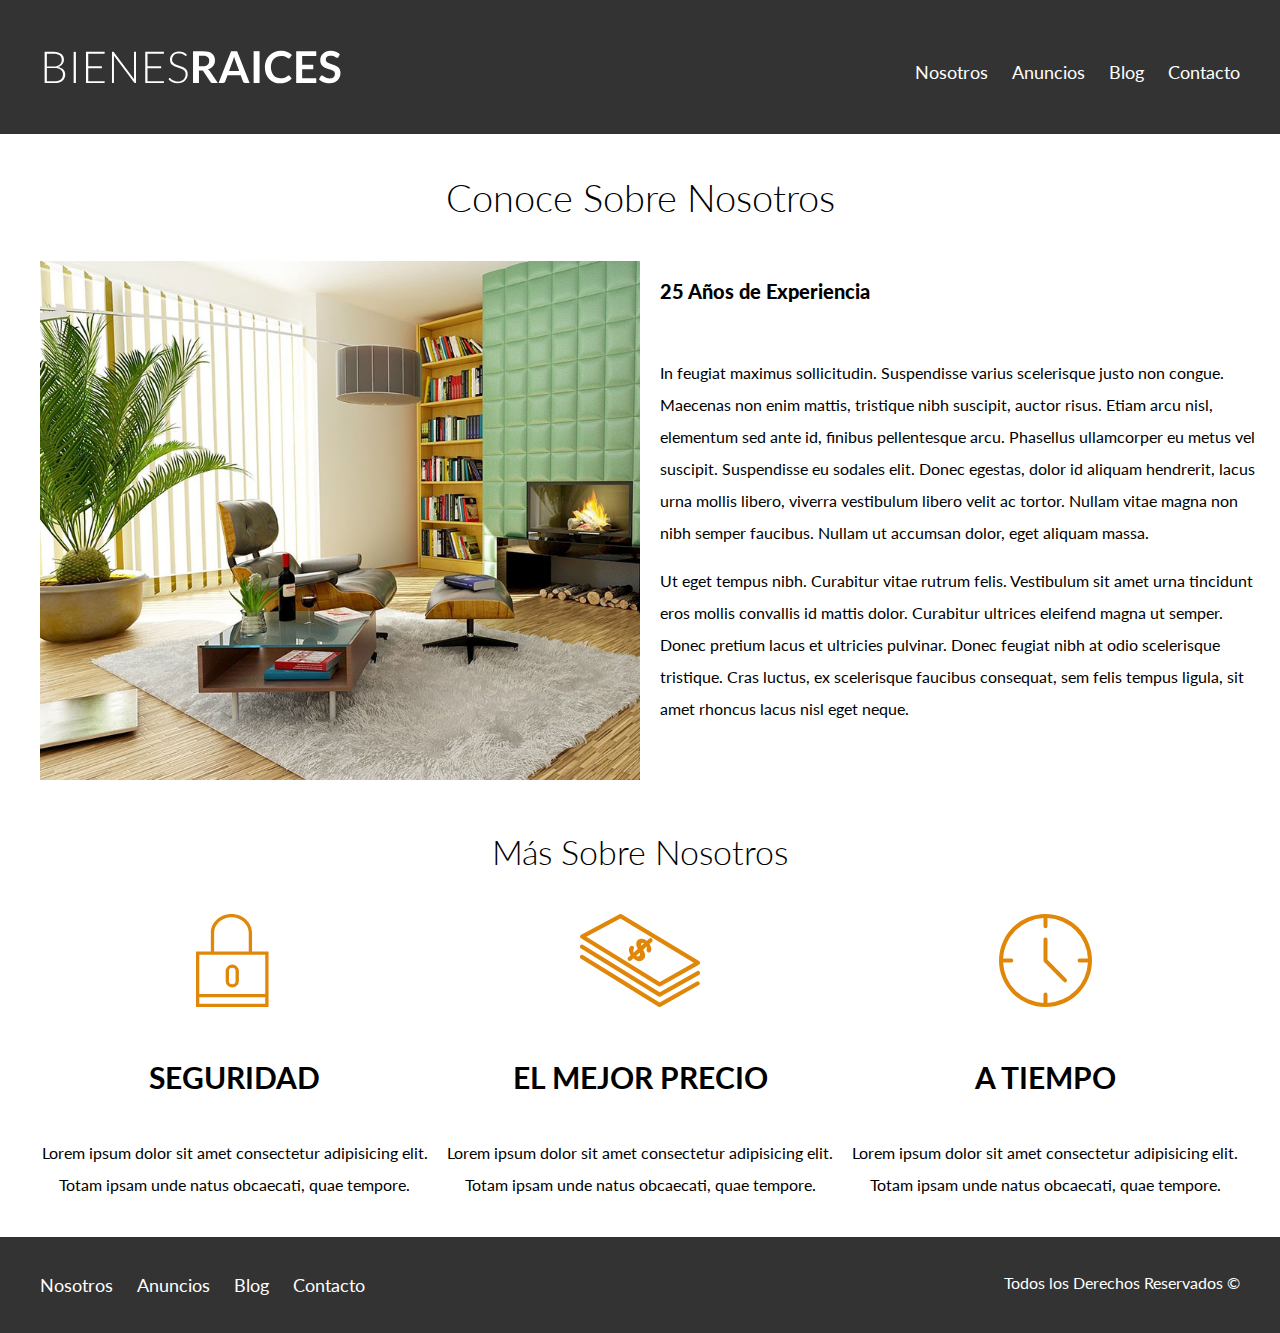
<file: nosotros.html>
<!DOCTYPE html>
<html lang="es">
    <head>
        <meta charset="UTF-8">
        <meta name="viewport" content="width=device-width, user-scalable=no, Initial-scale=1.0, maximum-scale=1.0, minimum-scale=1.0">
        <meta http-equiv="X-UA-Compatible" content="ie-edge">
        <title>Bienes Raices</title> 
        <link href="https://fonts.googleapis.com/css2?family=Lato:wght@300;400;700;900&display=swap" rel="stylesheet">
        <link rel="stylesheet" href="css/normalize.css">
        <link rel="stylesheet" href="css/misestilos.css">
    </head>
    <body>
        <header class="site-header"> <!-- Etiqueta <HEADER> que me sirv para identificar le encabezado -->
            <div class="contenedor contenido-header">
                <div class="barra">
                    <a href="index.html">
                        <img src="img/logo.svg" alt="Logo de Bienes Raices">
                    </a>
            
                    <nav class="navegacion"> <!-- El elemento HTML <nav> representa una sección de una página cuyo propósito es proporcionar enlaces de navegación, 
                        ya sea dentro del documento actual o a otros documentos. -->
                        <a href="nosotros.html">Nosotros</a>
                        <a href="anuncios.html">Anuncios</a>
                        <a href="blog.html">Blog</a>
                        <a href="contacto.html">Contacto</a>
                    </nav>
                </div>
            </div>
        </header>

       <main class="contenedor">
           <h1 class="fw-300 centrar-texto">Conoce Sobre Nosotros</h1>
           <div class="contenido-nosotros">
               <div class="imagen">
                  <img src="img/nosotros.jpg" alt="Imagen sobre nosotros"> 
               </div>

               <div class="texto-nosotros">
                    <blockquote>25 Años de Experiencia</blockquote>
                    <p>In feugiat maximus sollicitudin. Suspendisse varius scelerisque justo non congue. Maecenas non enim mattis, tristique nibh suscipit, auctor risus. Etiam arcu nisl, elementum sed ante id, finibus pellentesque arcu. Phasellus ullamcorper eu metus vel suscipit. Suspendisse eu sodales elit. Donec egestas, dolor id aliquam hendrerit, lacus urna mollis libero, viverra vestibulum libero velit ac tortor. Nullam vitae magna non nibh semper faucibus. Nullam ut accumsan dolor, eget aliquam massa.</p>
                    <p>Ut eget tempus nibh. Curabitur vitae rutrum felis. Vestibulum sit amet urna tincidunt eros mollis convallis id mattis dolor. Curabitur ultrices eleifend magna ut semper. Donec pretium lacus et ultricies pulvinar. Donec feugiat nibh at odio scelerisque tristique. Cras luctus, ex scelerisque faucibus consequat, sem felis tempus ligula, sit amet rhoncus lacus nisl eget neque.</p>
               </div>
           </div>

       </main>

       <section class="contenedor seccion">
            <h2 class="fw-300 centrar-texto">Más Sobre Nosotros</h2>
            
            <div class="iconos-nosotros">
                <div class="icono">
                    <img src="img/icono1.svg" alt="Icono de Seguridad">
                    <h3>Seguridad</h3>
                    <p>Lorem ipsum dolor sit amet consectetur adipisicing elit. Totam ipsam unde natus obcaecati, quae tempore.</p>
                </div>

                <div class="icono"> 
                    <img src="img/icono2.svg" alt="Icono de el Mejor Precio">
                    <h3>El Mejor Precio</h3>
                    <p>Lorem ipsum dolor sit amet consectetur adipisicing elit. Totam ipsam unde natus obcaecati, quae tempore.</p>
                </div>

                <div class="icono"> 
                    <img src="img/icono3.svg" alt="Icono de a Tiempo">
                    <h3>A tiempo</h3>
                    <p>Lorem ipsum dolor sit amet consectetur adipisicing elit. Totam ipsam unde natus obcaecati, quae tempore.</p>
                </div> 
            </div>   
        </section>

        <footer class="site-footer section">
            <div class="contenedor contenedor-footer">
                <nav class="navegacion">
                    <a href="nosotros.html">Nosotros</a>
                    <a href="anuncios.html">Anuncios</a>
                    <a href="blog.html">Blog</a>
                    <a href="contacto.html">Contacto</a>
                </nav>
                <p class="copyright">Todos los Derechos Reservados &copy;</p>
            </div>
        </footer> <!-- Aquí es donde se cierra el footer -->
    </body>
</html>
</file>
<file: css/misestilos.css>
/* 1 REM   =    16px


16px ------> 100%
10px ------> 62.5% 
___________________
X = 10px * 100% / 16px
X = 62.5%
*/


/* #letreroEncabezado{      id 
    color: rgb(0, 204, 255);
    font-size: 50px;
}

.encabezado{            Clase 
    color: red;
    font-size: 10px;
} 

header{                 Cambia de color a lo del header
    color: blue;
} */

html{
    box-sizing: border-box;
    font-size: 62.5%;
}
*, *:before, *:after{
    box-sizing: inherit;
}

body{
    font-family: 'Lato', sans-serif;
    font-size: 1.6rem; /*16px*/
    line-height: 2;
}
/*Utilidades*/
.fw-300{
    font-weight: 300;
}

.centrar-texto{
    text-align: center;
}

.d-block{
    display: block!important;
}

/*Globales*/
img{
    max-width: 100%;
}
.seccion{
    margin-top: 2rem;
    margin-bottom: 2rem;
}

.section{
    margin-top: 2rem;
}
.contenedor{
    max-width: 120rem; /*1200*/
    margin: 0 auto; /* Centrar contenido */
}

.centrar-contenido{
    max-width: 80rem; /*800px*/
    margin: 0 auto;
}

h1{
    font-size: 3.8rem;
}
h2{
    font-size: 3.4rem;
}
h3{
    font-size: 3rem;
}
h4{
    font-size: 2.6rem;
}

/*Header*/
.site-header{
    background-color: #333333;
    padding: 1rem 0 3rem 0;
}
.site-header.inicio{    /*Estilos a las dos clases*/
    background: url(../img/header.jpg);
    height: 100vh; /* La imagen occupe el 100% del dispositivo donde se vea */
    min-height: 60rem; /*600px*/
    background-position: center center; /* Pone la imagen desde el centro hacia afuera */
    background-size: cover; /* Forza a la imagen a guardar el espeaio disponible guardano proporcionalidad */
}



.contenido-header{
    height: 100%;
    display: flex;
    flex-direction: column;
    justify-content: space-between;
}

.barra{
    display: flex;
    justify-content: space-between;
    align-items: center;
    padding-top: 3rem;
}

.navegacion a{
    color: #ffffff;
    text-decoration: none;
    font-size: 1.8rem;
    margin-right: 2rem;
}

.navegacion a:last-of-type{ /* Selector que selecciona el ultimo hijo <a> */
    margin: 0;
}

.navegacion a:hover{
    color: #71b100;
}

.contenido-header h1{
    color: white;
    padding-bottom: 2rem;
    max-width: 60rem;
    line-height: 2;
}


/** Nosotros **/

.iconos-nosotros{
    display: flex;
    justify-content: space-between;
    text-align: center;
}

.icono{
    flex-basis: calc(33.3% - 1rem); /*Estableciendo una base de tamaño*/
}

.icono h3{
    text-transform: uppercase;
}

/** Anuncios **/

.contenedor-anuncios{
    display: flex;
    justify-content: space-between;
    flex-wrap: wrap; /*Pasa el contenido al siguiente renglon*/
}

.anuncio{
    flex:0 0 calc(33.3% - 1rem); /*Sustituye las 3 lineas comentarisadas*/
    /*flex-grow: 0; Para que el contenido crezca si es posible
    flex-shrink: 0; /*1) Sirve para que el contenido se encoja, si es posible, 0) Hace que no se comprima
    flex-basis: calc(33.3% - 1rem);*/
    border: 1px solid #b5b5b5;
    background-color: #f5f5f5;
    /* border-color: #b5b5b5;
    border-width: 1px; */
    /* border-style: double; */
    margin-bottom: 2rem;
}

.contenido-anuncio{
    padding: 1rem 2rem;
}

.contenido-anuncio h3{
    margin: 0;
}

.contenido-anuncio p{
    margin: 0;
}

.precio{
    color: #71b100;
    font-weight: 700%;
}

.iconos-caracteristicas{
    list-style: none;
    padding: 0;
    display: flex;
    justify-content: space-evenly; /*Distribiye el espacio y deja al principio y al final*/
}

.iconos-caracteristicas li{
    display: flex;
}

.iconos-caracteristicas li img{
    margin-right: 2rem;
}

.boton{
    color: #ffffff;
    font-weight: 700;
    text-decoration: none;
    font-size: 1.8rem;
    padding: 1rem   3rem;

    margin-top: 3rem;
    display: inline-block; /*LOs enlaces necistan ponerles esto para que se puedan personalizar*/
    text-align: center;
    text-transform: uppercase;
}

.boton-amarillo{
    background-color: #e08709;
}

.boton-verde{
    background-color: #71b100;
}

.ver-todas{
    display: flex;
    justify-content: flex-end;
    /* text-align: right; */
}

/** Contacto home **/
.imagen-contacto{
    background-image: url(../img/encuentra.jpg);
    height: 40rem;
    background-position: center center;
    background-size: cover;
    display: flex;
    align-items: center;
}

.contenido-contacto{
    flex: 1;    /*Factor de crecimiento*/
    color: #ffffff;
}

.contenido-contacto p{
    font-size: 1.8rem;
}

/** Blog y testimoniales **/

.seccion-inferior{
    display: flex;
    justify-content: space-between;
}

.seccion-inferior .blog{
    flex-basis: 60%;
}

.seccion-inferior .testimoniales{
    flex-basis: calc(40% - 2rem);
}
 
.entrada-blog{
    display: flex;
    justify-content: space-between;
    margin-bottom: 2rem;
}

.entrada-blog:last-of-type{ /*Quitar el margen al ultimo elemento*/
    margin: 0;
}

.entrada-blog .imagen{
    flex-basis: 40%;
}

.entrada-blog .texto-entrada{
    flex-basis: calc(60% - 2rem);
}

.texto-entrada h4{
    margin: 0;
}

.texto-entrada a{
    color: #000000;
    text-decoration: none;
}

.texto-entrada h4::after{  /*After:Pseudoelemento despues de h4 son elementos virtual, no se puede seleccionar ni ver en el codigo fuente*/
    content: '';
    display: block;
    width: 15rem;
    height: .5rem;
    background-color: #71b100;
    margin-top: 1rem;
}

.texto-entrada span{
    color: #e08709;
}

/*Testimonial*/
.testimonial{
    background-color: #71b100;
    font-size: 2.4rem;
    padding: 2rem;
    color: #ffffff;
    border-radius: 2rem;
}

.testimonial p{
    text-align: right;
}

.testimonial blockquote::before{
    content: '';
    background-image: url(../img/comilla.svg);
    width: 4rem;
    height: 4rem;
    /* display: block; */
    position: absolute;     /*2. Posicionar de maner fija*/
    left: -2rem;
}

.testimonial blockquote{ /*1. Especificar posición relativa*/
    position: relative;
    padding-left: 5rem;

}

/**Footer**/

.site-footer{
    background-color: #333333;
}

.copyright{
    margin: 0px;
    color: #ffffff;
}

.contenedor-footer{
    padding: 3rem 0;
    display: flex;
    justify-content: space-between;
}

/** Estilos a las Páginas Internas **/

.contenido-nosotros{
    display: grid; /*CSS GRID*/
    grid-template-columns: repeat(2, 50%);/*50% 50% -- 1fr 1fr -- 200px 60% repeat(2, 1fr)*/
    grid-column-gap: 2rem; /*Espaciado entre los elementos hijos*/
}

.contenido-nosotros blockquote{
    font-weight: 900;
    font-size: 2rem;
    margin: 0;
    padding: 1rem 0 3rem 0;
}

/*Anuncio Hecho Por Mí*/

.contenedor-anuncio{
    max-width: 80rem; /*800*/
    margin: 0 auto; /* Centrar contenido */
}

.iconos-anuncio{
list-style: none;
padding: 0;
display: flex;
justify-content: space-between; /*Distribiye el espacio y deja al principio y al final*/
}

.iconos-anuncio li{
    display: flex;
}

.iconos-anuncio li img{
    margin-right: 2rem;
}

.iconos-anuncio p{
    justify-content: left;
}

/*CONTACTO*/

label{
    display: block;
    text-transform: uppercase;
    font-weight: 700;
}

/*input[type="text"],
input[type="email"]{  Selector de atributo*/
input:not([type="submit"]),textarea, select /*Selector de negación*/
{
    background-color: #e1e1e1;
    display: block;
    width: 100%;
    padding: 1rem;
    border: none;
    border-radius: .5rem;
}

textarea{
    height: 20rem;
    max-height: 20rem;
    min-height: 20rem;
    resize: none;
}

input[type="radio"]{
    width: auto;
    margin: 0;
}

legend{
    font-size: 2rem;
    color: #333333;
}

form p{
    font-size: 1.4rem;
    color: #4f4f4f;
}

form p{
    font-size: 1.4;
}

.forma-contacto{
    max-width: 30rem;
    display: flex;
    justify-content: space-between;
    align-items: center;
}
</file>
